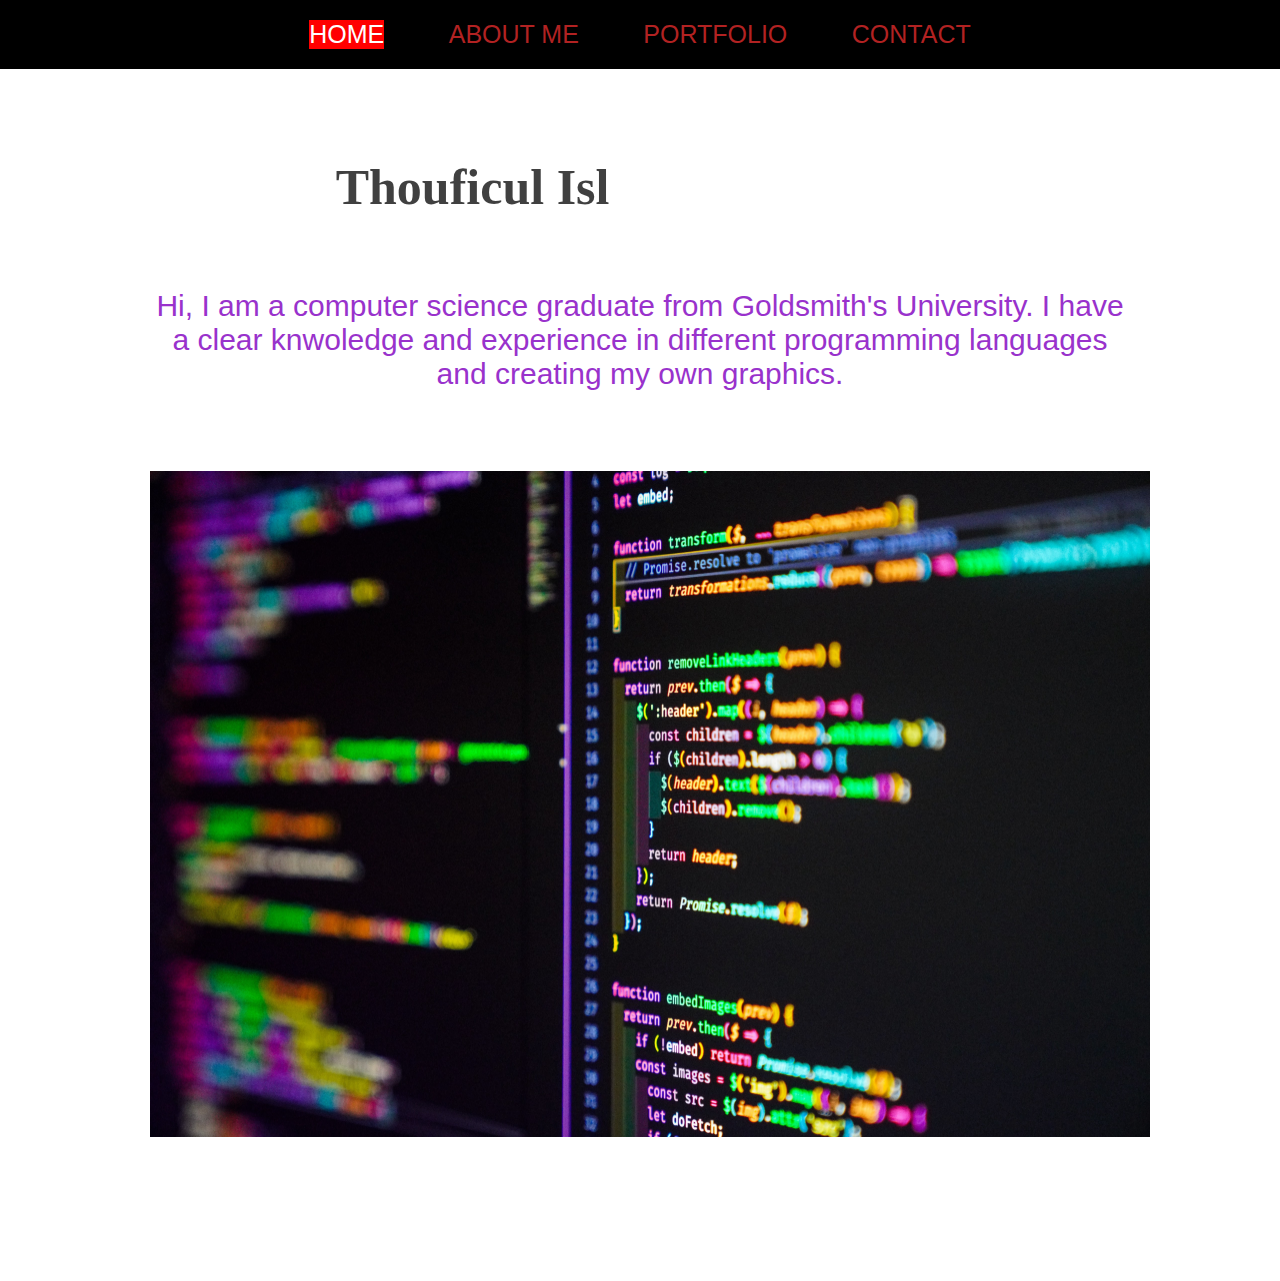
<file: index.html>
<!DOCTYPE html>
<html lang="en">
        <head>
            <title>Home</title>
            <meta charset="utf-8"/>
            <meta name="application-name" content="width=device,initial-scale=1.0">
            <link rel="stylesheet" type="text/css" href="style.css"/>
        </head>
        <body>
        <!--navbar-->
                <div class="container">

                <div id="navbar">
                    <a class="current" href=#>Home</a>
                    <a href="aboutme.html">About me</a>
                    <a href="portfolio.html">Portfolio</a>
                    <a href="contact.html">Contact</a>
                </div>
        <!--title of the page-->
                    <div class="description">
                        <h1 class ="wavey"> Thouficul Islam Chowdhury </h1>
                        <script src="sketch.js"></script>
        <!--text on page-->
                        <p>Hi, I am a computer science graduate from Goldsmith's University. I have a clear knwoledge and experience in different programming languages and creating my own graphics. </p>
        <!--image on page-->
                        <img class="picture" alt="code" src="assets/coding.jpg">
                    </div>
                </div>
        </body>
        
</html>
</file>
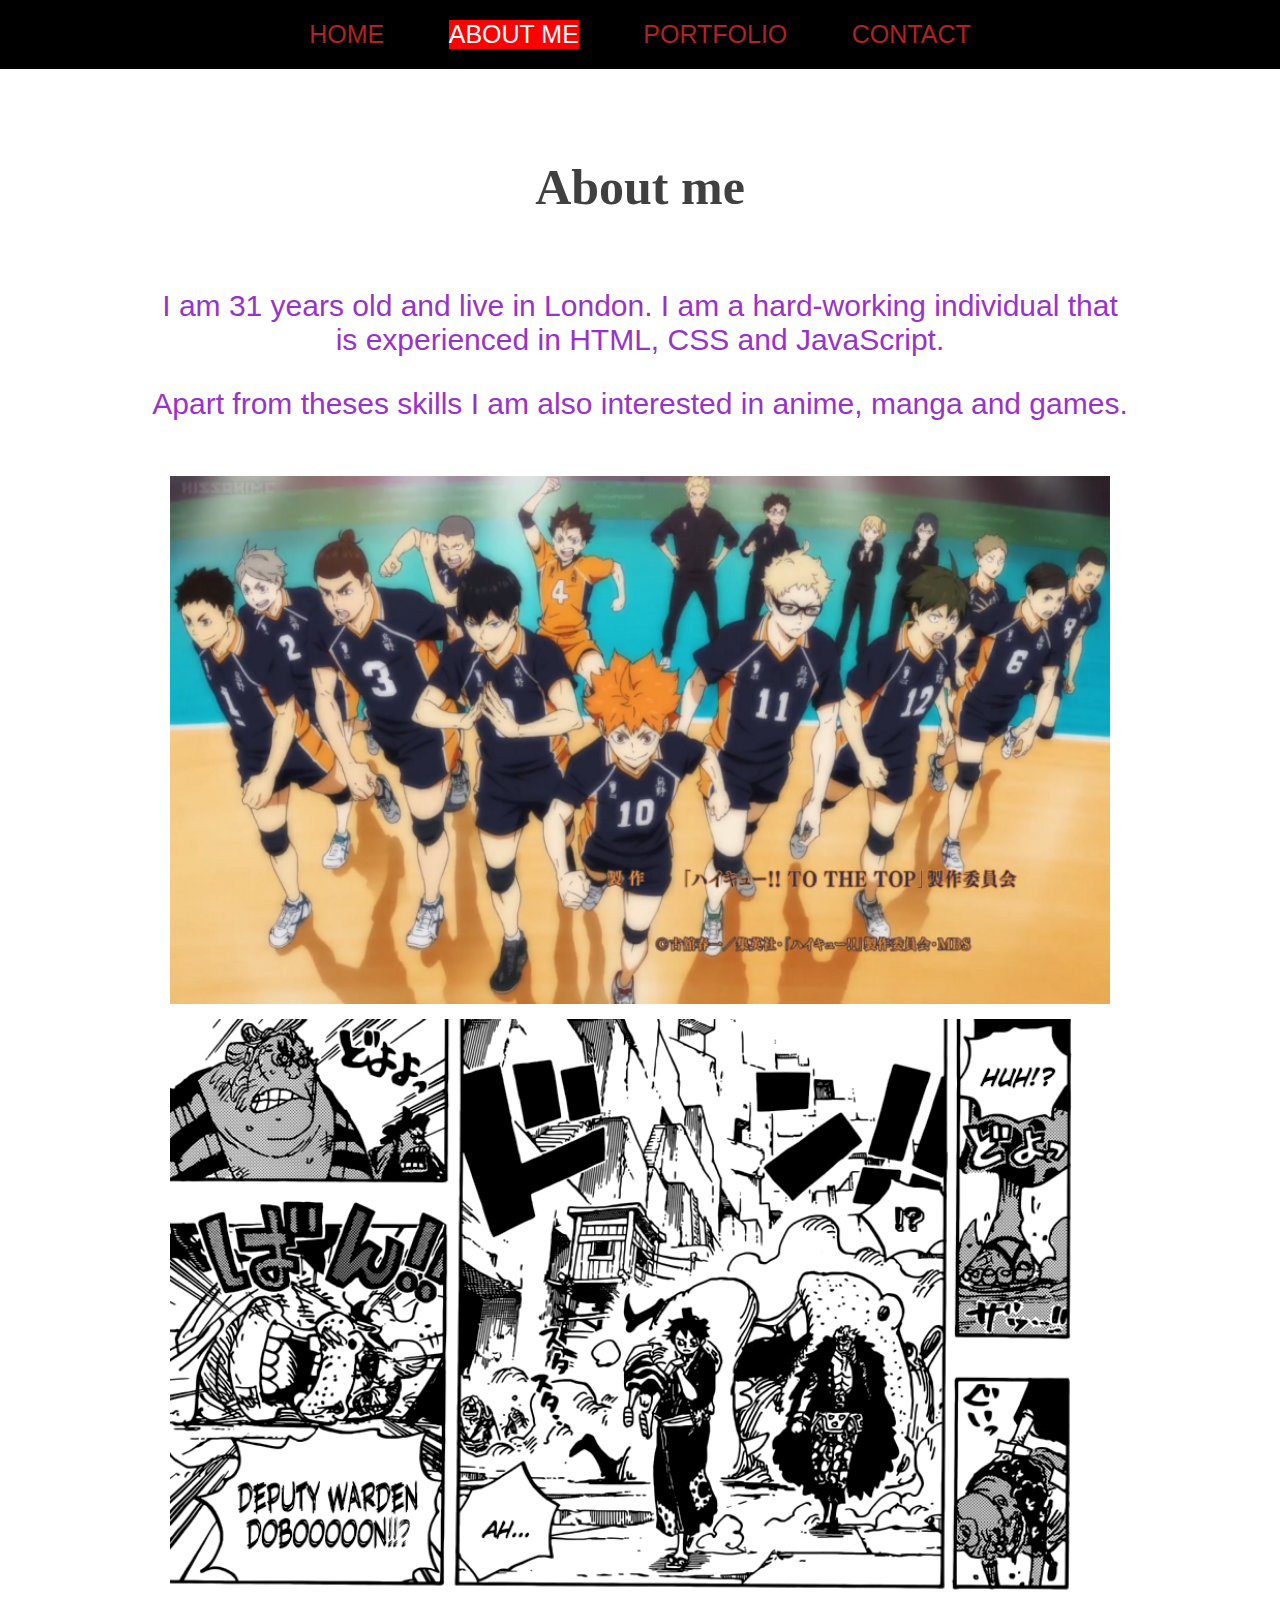
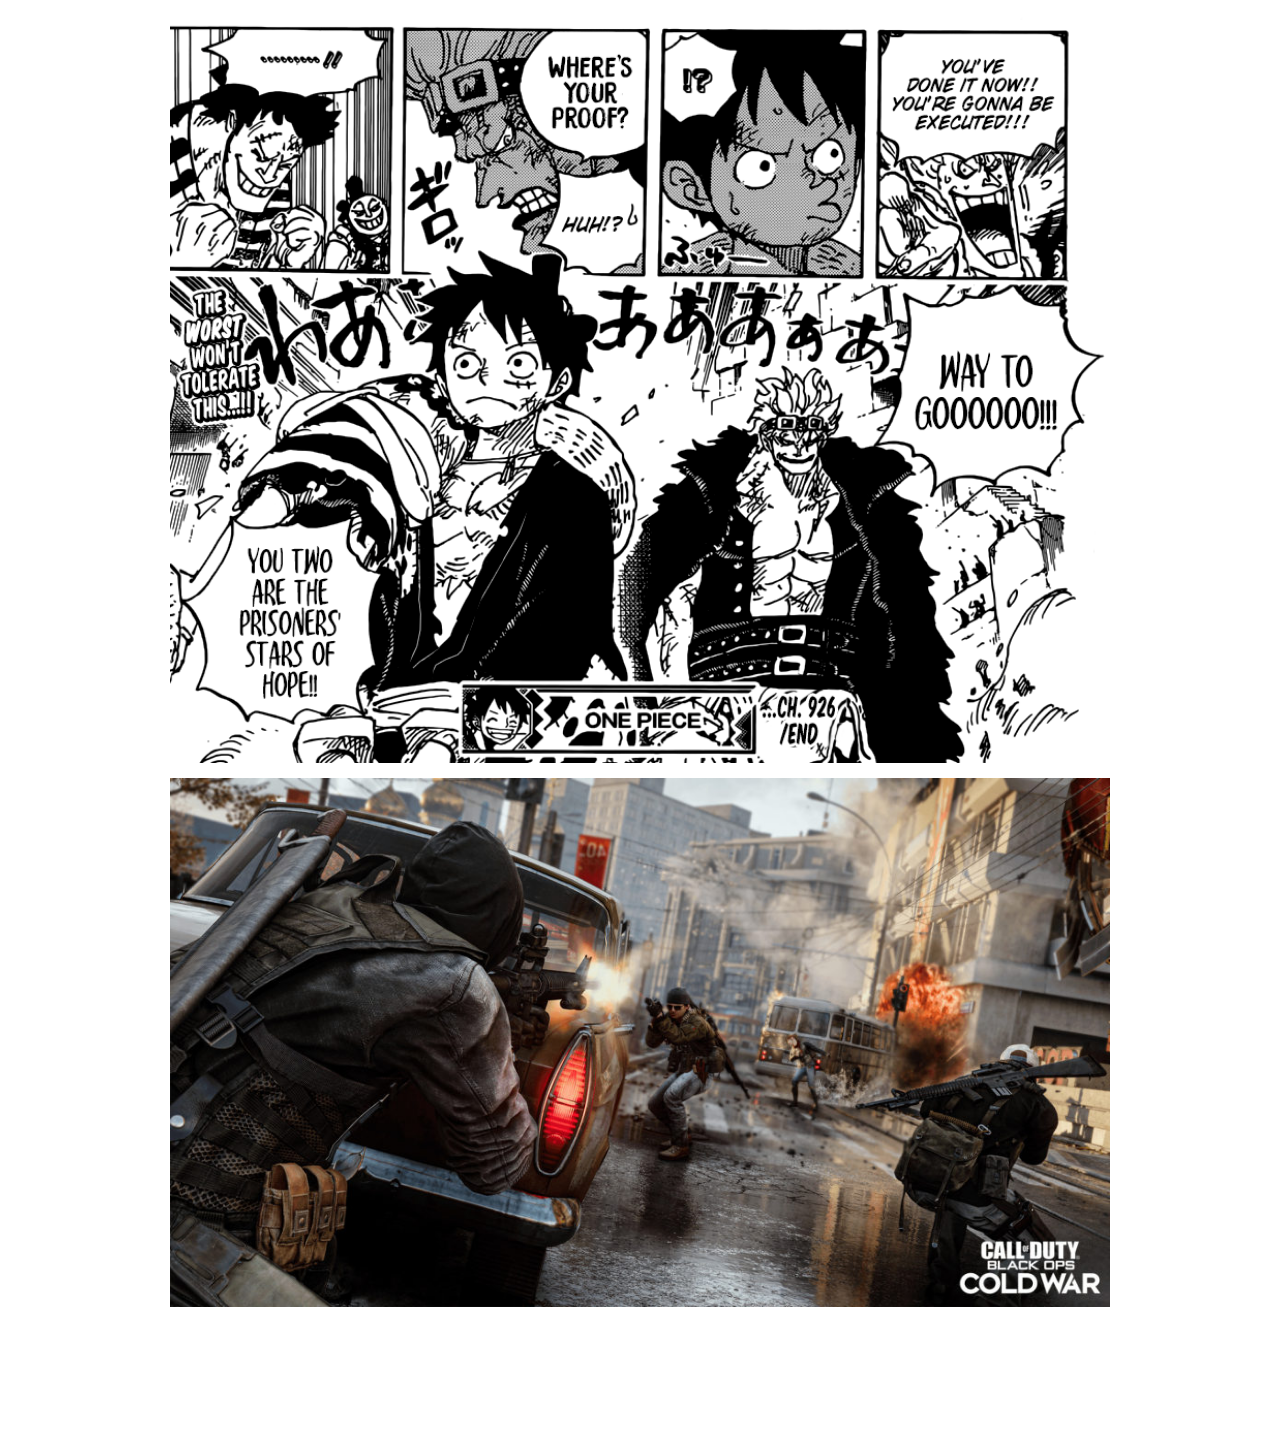
<file: aboutme.html>
<!DOCTYPE html>
<html lang="en">
<head>
    <title>About Me</title>
    <meta charset="utf-8"/>
    <meta name="application-name" content="width=device,initial-scale=1.0">
    <link rel="stylesheet" type="text/css" href="style.css"/>
</head>

    <body>
    <!--navbar-->
            <div class="container">

            <div id="navbar">

                <a href="index.html">Home</a>
                <a class="current" href=#>About me</a>
                <a href="portfolio.html">Portfolio</a>
                <a href="contact.html">Contact</a>

                </div>
    <!--title of the page-->
                <div class="description">
                <h1 class ="wavey"> About me </h1>
                    <script src="sketch.js"></script>
    <!--text on page-->
                    <p> I am 31 years old and live in London. I am a hard-working individual that is experienced in HTML, CSS and JavaScript.</p> 

                    <p> Apart from theses skills I am also interested in anime, manga and games. </p>
    <!--image on page-->
                    <div class="row">
                        <div class="column">
                            <img src="assets/haikyuu.png" alt="anime">
                            <img src="assets/onepiece.png" alt="manga">
                            <img src="assets/COD.jpg" alt="game">
                        </div>

                    </div>

                </div>

            </div>
    </body>
</html>
</file>
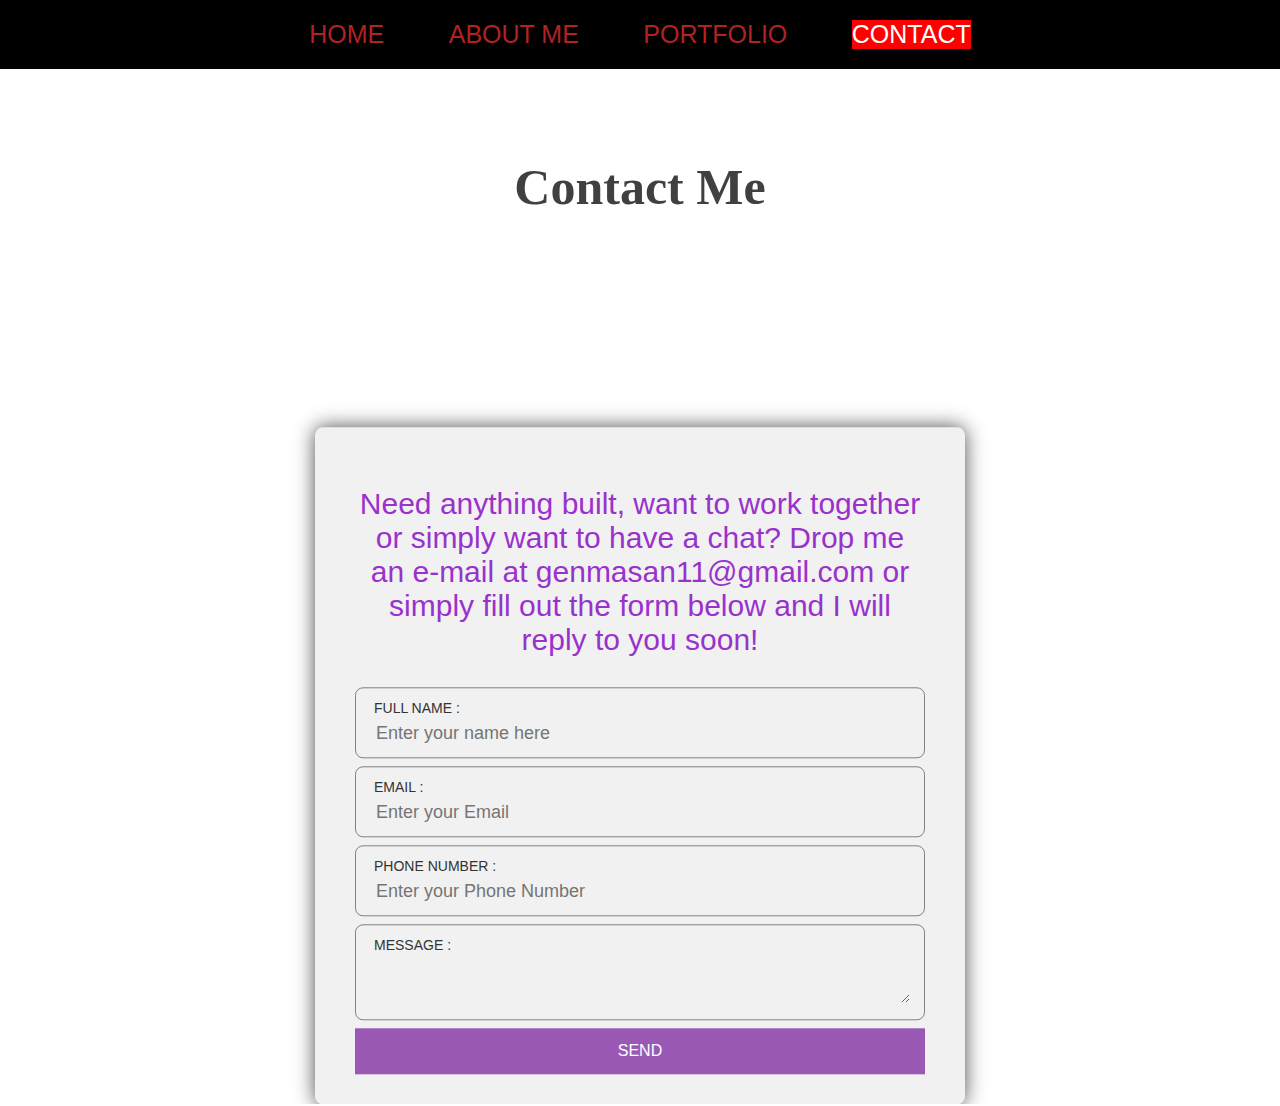
<file: contact.html>
<!DOCTYPE html>
<html lang="en">
<head>
    <title>Contact Me</title>
    <meta charset="utf-8"/>
    <meta name="application-name" content="width=device,initial-scale=1.0">
    <link rel="stylesheet" type="text/css" href="style.css"/>
</head>

<body>
<!--navbar-->
        <div class="container">
        
            <div id="navbar">
            
            <a href="index.html">Home</a>
            <a href="aboutme.html">About me</a>
            <a href="portfolio.html">Portfolio</a>
            <a class="current" href=#>Contact</a>
            
            </div>
<!--title of the page-->
        <div class="description">
                <h1 class ="wavey"> Contact Me </h1>
                <script src="sketch.js"></script>
<!--text on page-->
                
                
                <div class="contact-form">
                    <p>Need anything built, want to work together or simply want to have a chat? Drop me an e-mail at genmasan11@gmail.com or simply fill out the form below and I will reply to you soon!</p>
<!--contact-form text and labels-->
                    <div class="sometext">
                        <label>Full Name  :</label>
                        <input type="text" name=""  value="" placeholder="Enter your name here">
                    </div>
                    <div class="sometext">
                        <label>Email  :</label>
                        <input type="email" name=""  value="" placeholder="Enter your Email">
                    </div>
                    <div class="sometext">
                        <label>Phone Number  :</label>
                        <input type="text" name=""  value="" placeholder="Enter your Phone Number">
                    </div>
                    <div class="sometext">
                        <label>Message  :</label>
                        <textarea></textarea>
                    </div>
                    <a class="sendButton">Send</a>
                </div>
        </div>
            
        </div>
</body>

</html>
</file>
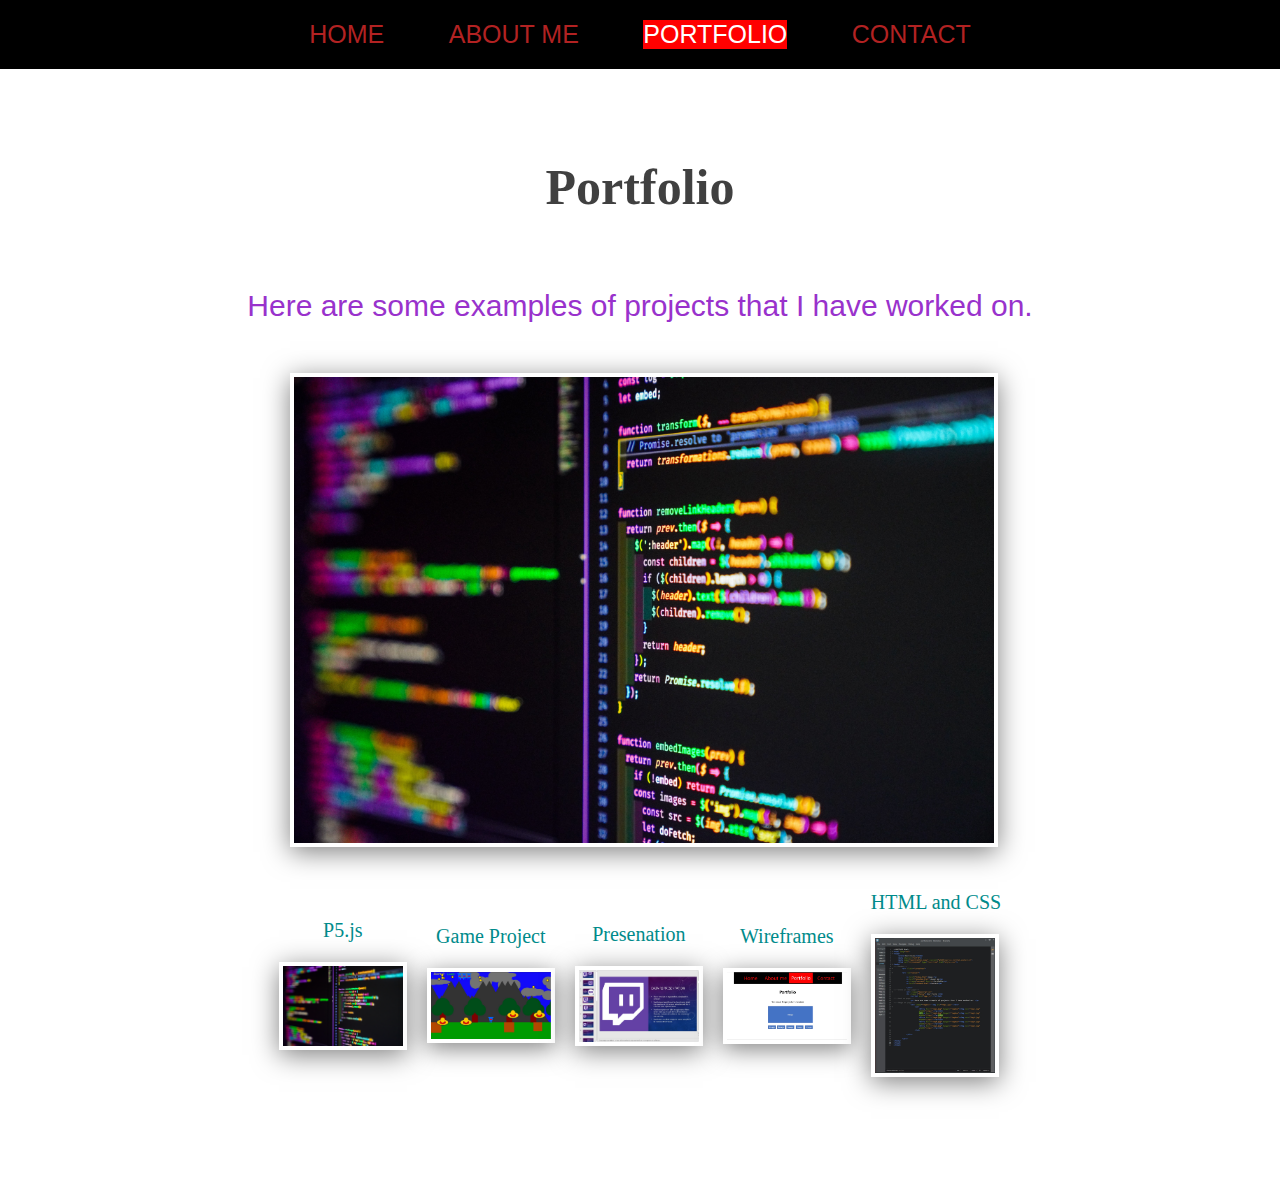
<file: portfolio.html>
<!DOCTYPE html>
<html lang="en">
<head>
    <title>Portfolio</title>
    <meta charset="utf-8"/>
    <meta name="application-name" content="width=device,initial-scale=1.0">
    <link rel="stylesheet" type="text/css" href="style.css"/>
</head>    
<body>
    <!--navbar-->
            <div class="container">

            <div id="navbar">

                <a href="index.html">Home</a>
                <a href="aboutme.html">About me</a>
                <a class="current" href=#>Portfolio</a>
                <a href="contact.html">Contact</a>

                </div>
    <!--title of the page-->
                <div class="description">
                <h1 class ="wavey"> Portfolio </h1>
                    <script src="sketch.js"></script>
    <!--text on page-->
                    <p> Here are some examples of projects that I have worked on. </p>
    <!--image on the window-->
                    <div class="window"><img src="assets/pic1.jpg" alt="crypto"></div>
                        <ul class="pane">
<!--small pictures below the window-->
                        <li><p>P5.js</p><a href="assets/pic1.jpg" target="window"><img src="assets/pic1.jpg" width="120px"></a></li>
                        <li><p>Game Project</p><a href="assets/pic2.jpg" target="window"><img src="assets/pic2.jpg" width="120px"></a></li>
                        <li><p>Presenation</p><a href="assets/pic3.jpg" target="window"><img src="assets/pic3.jpg" width="120px"></a></li>
                        <li><p>Wireframes</p><a href="assets/pic4.jpg" target="window"><img src="assets/pic4.jpg" width="120px"></a></li>
                        <li><p>HTML and CSS</p><a href="assets/pic5.jpg" target="window"><img src="assets/pic5.jpg" width="120px"></a></li>
                        </ul>
<!--code for gallery when image is clicked on from the bottom will be displayed-->
                    <script src="https://code.jquery.com/jquery-2.2.4.js"></script>
                    <script type="text/javascript">
                        $(document).ready(function(){
                            $('.pane a').click(function(e){
                                e.preventDefault();
                                    $('.window img').attr("src", $(this).attr("href"));
                            })
                        })
                    </script>
                </div>

            </div>
</body>
</html>
</file>
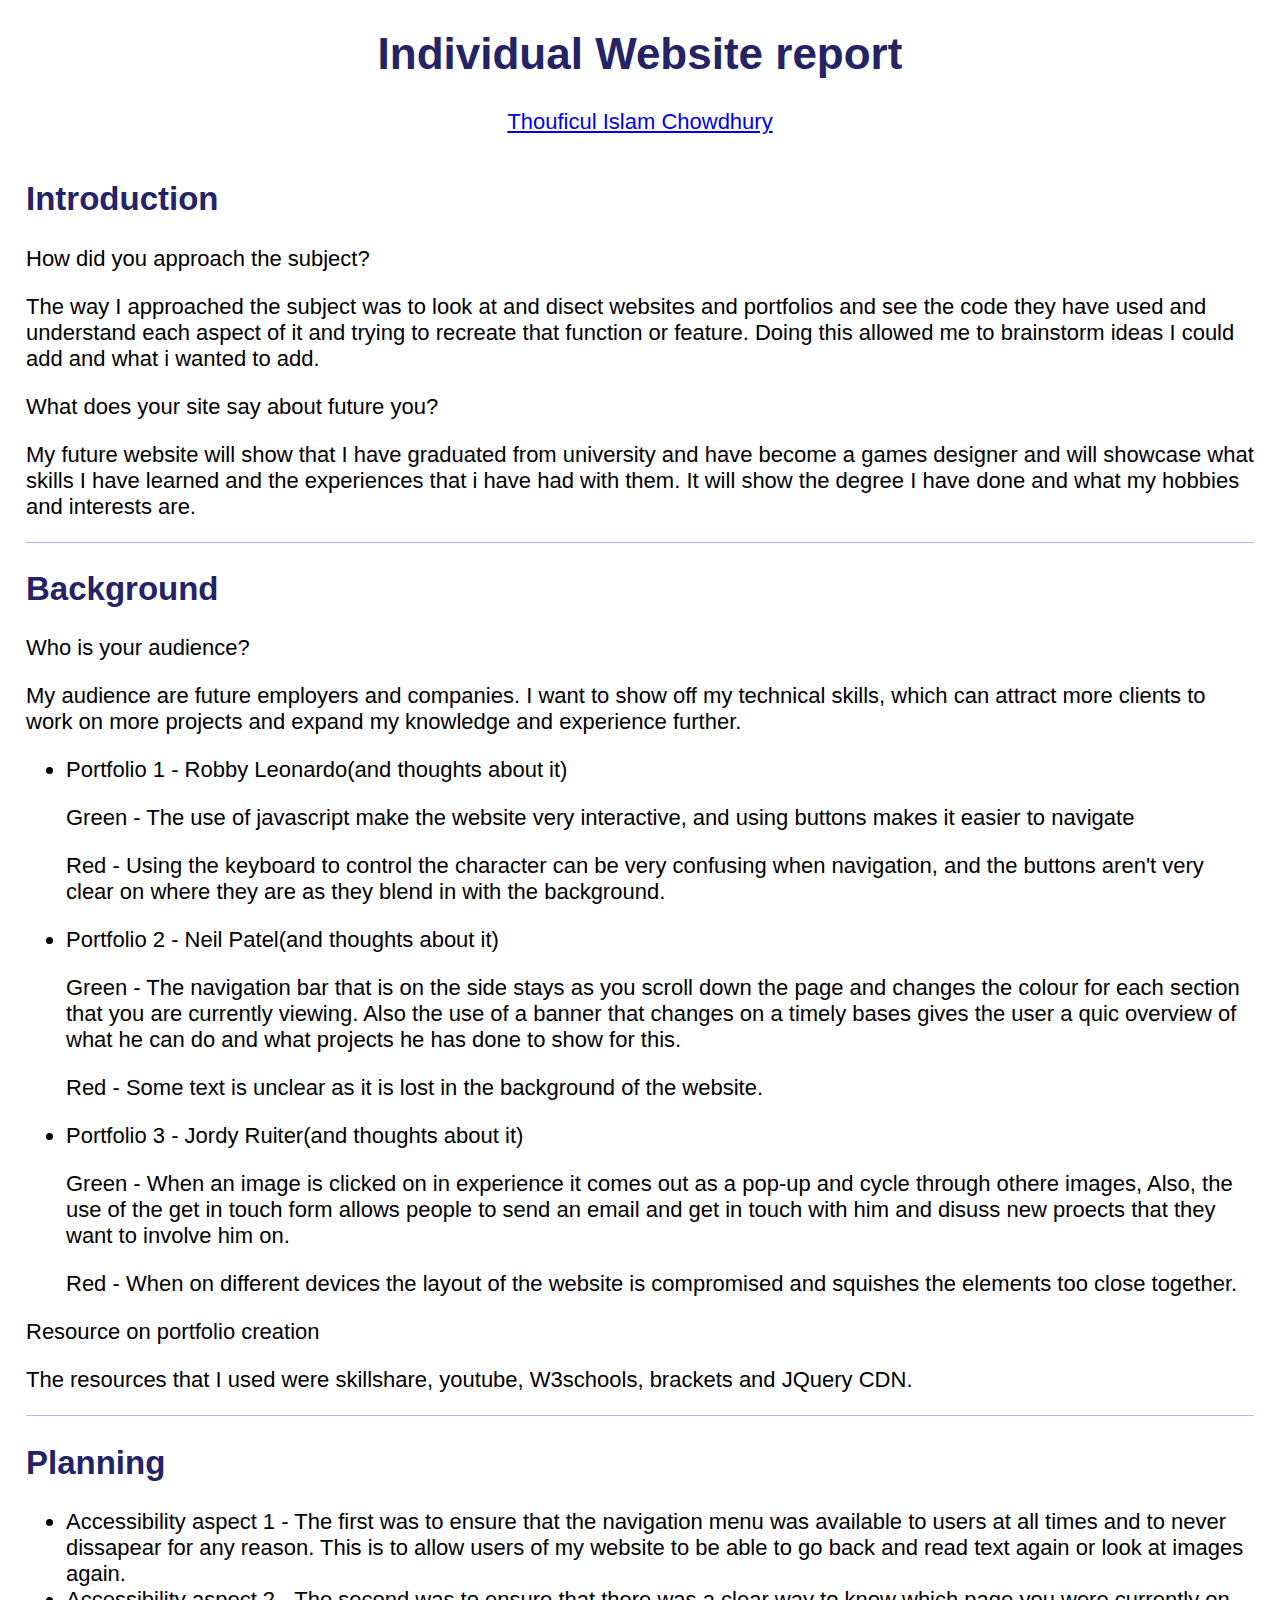
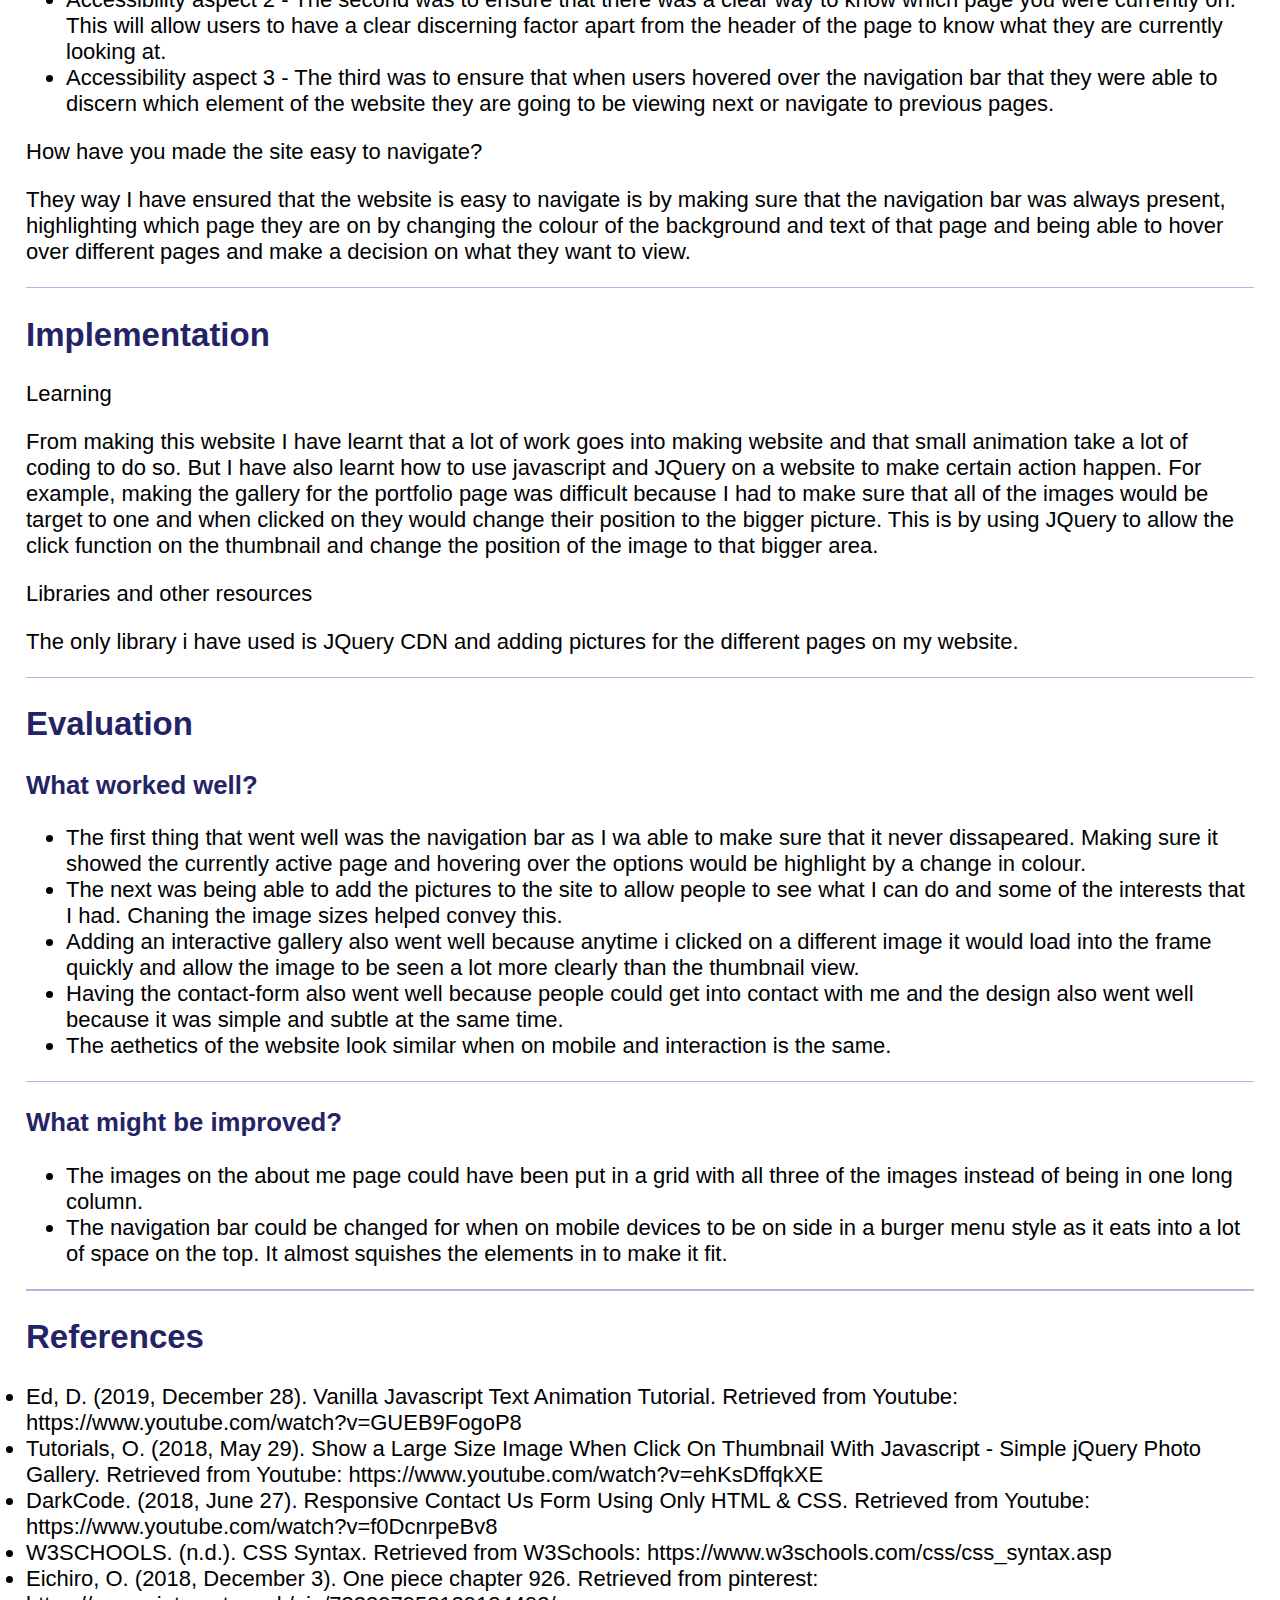
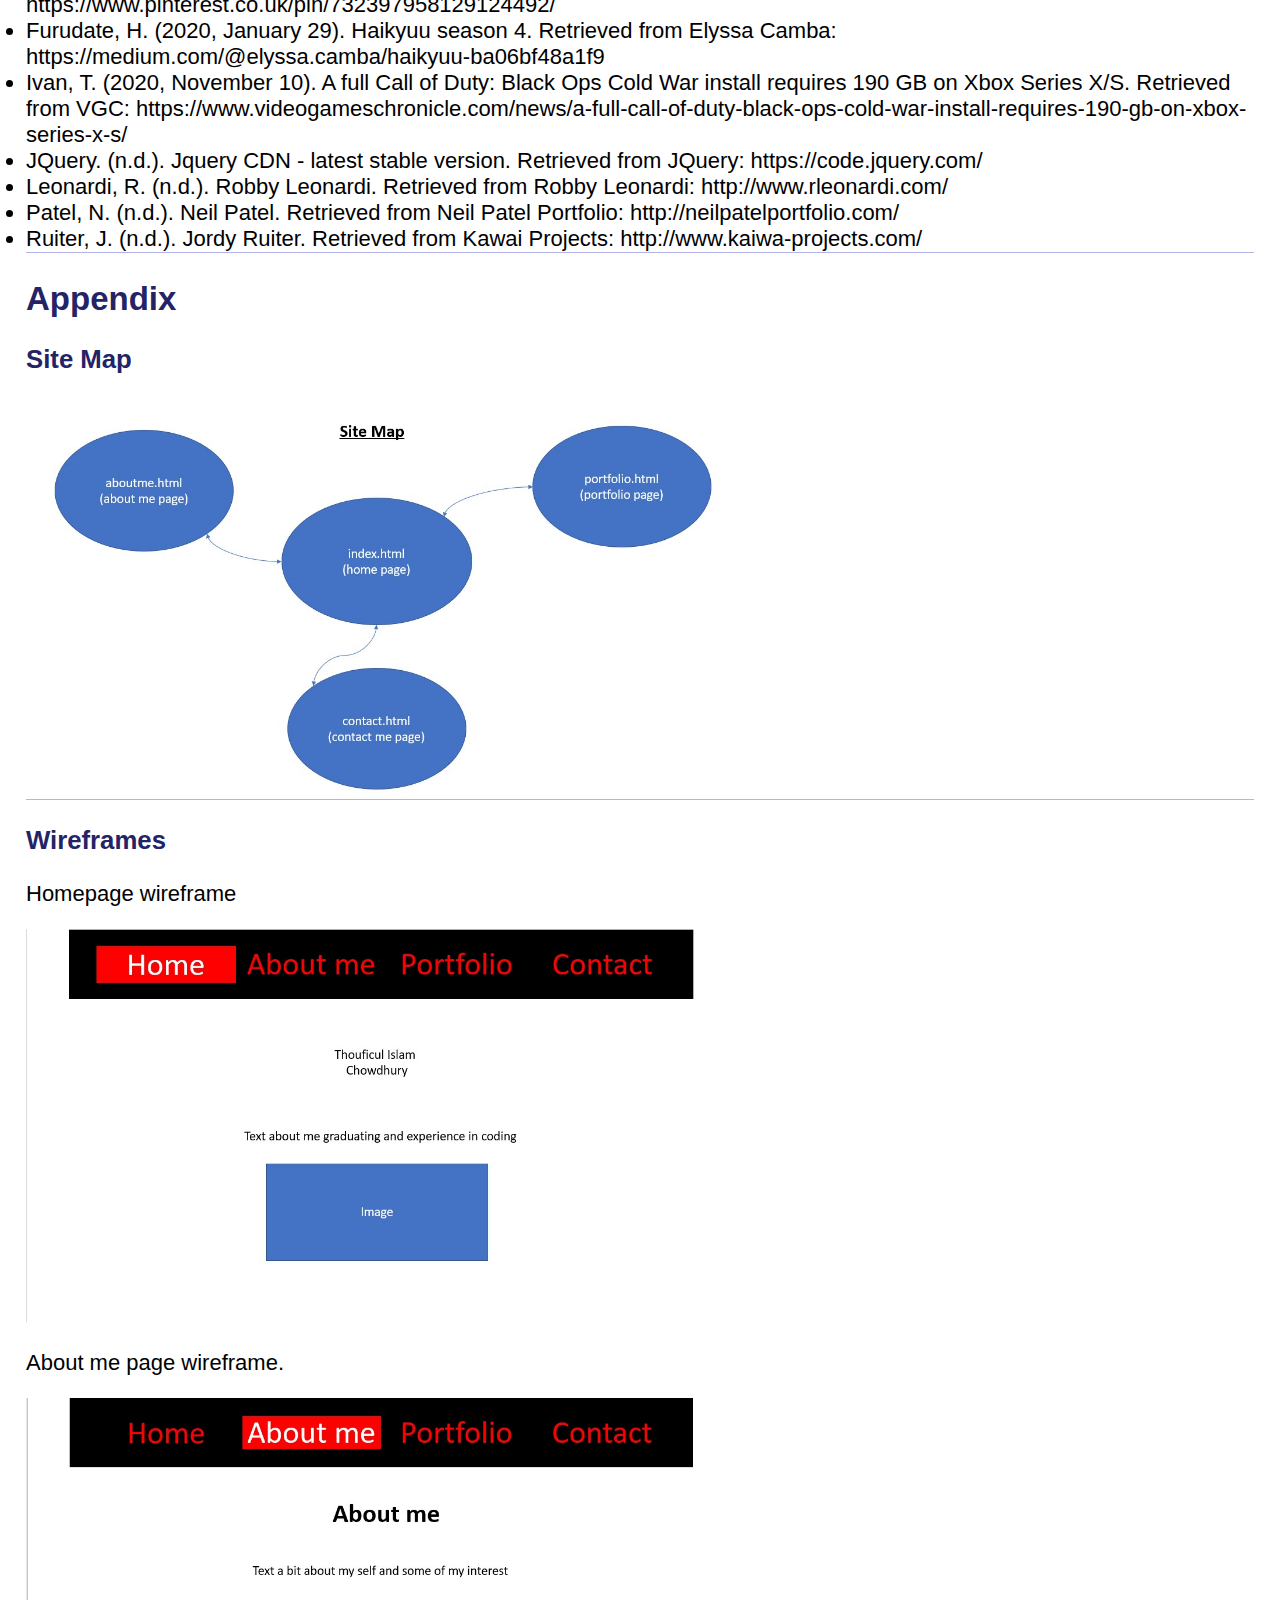
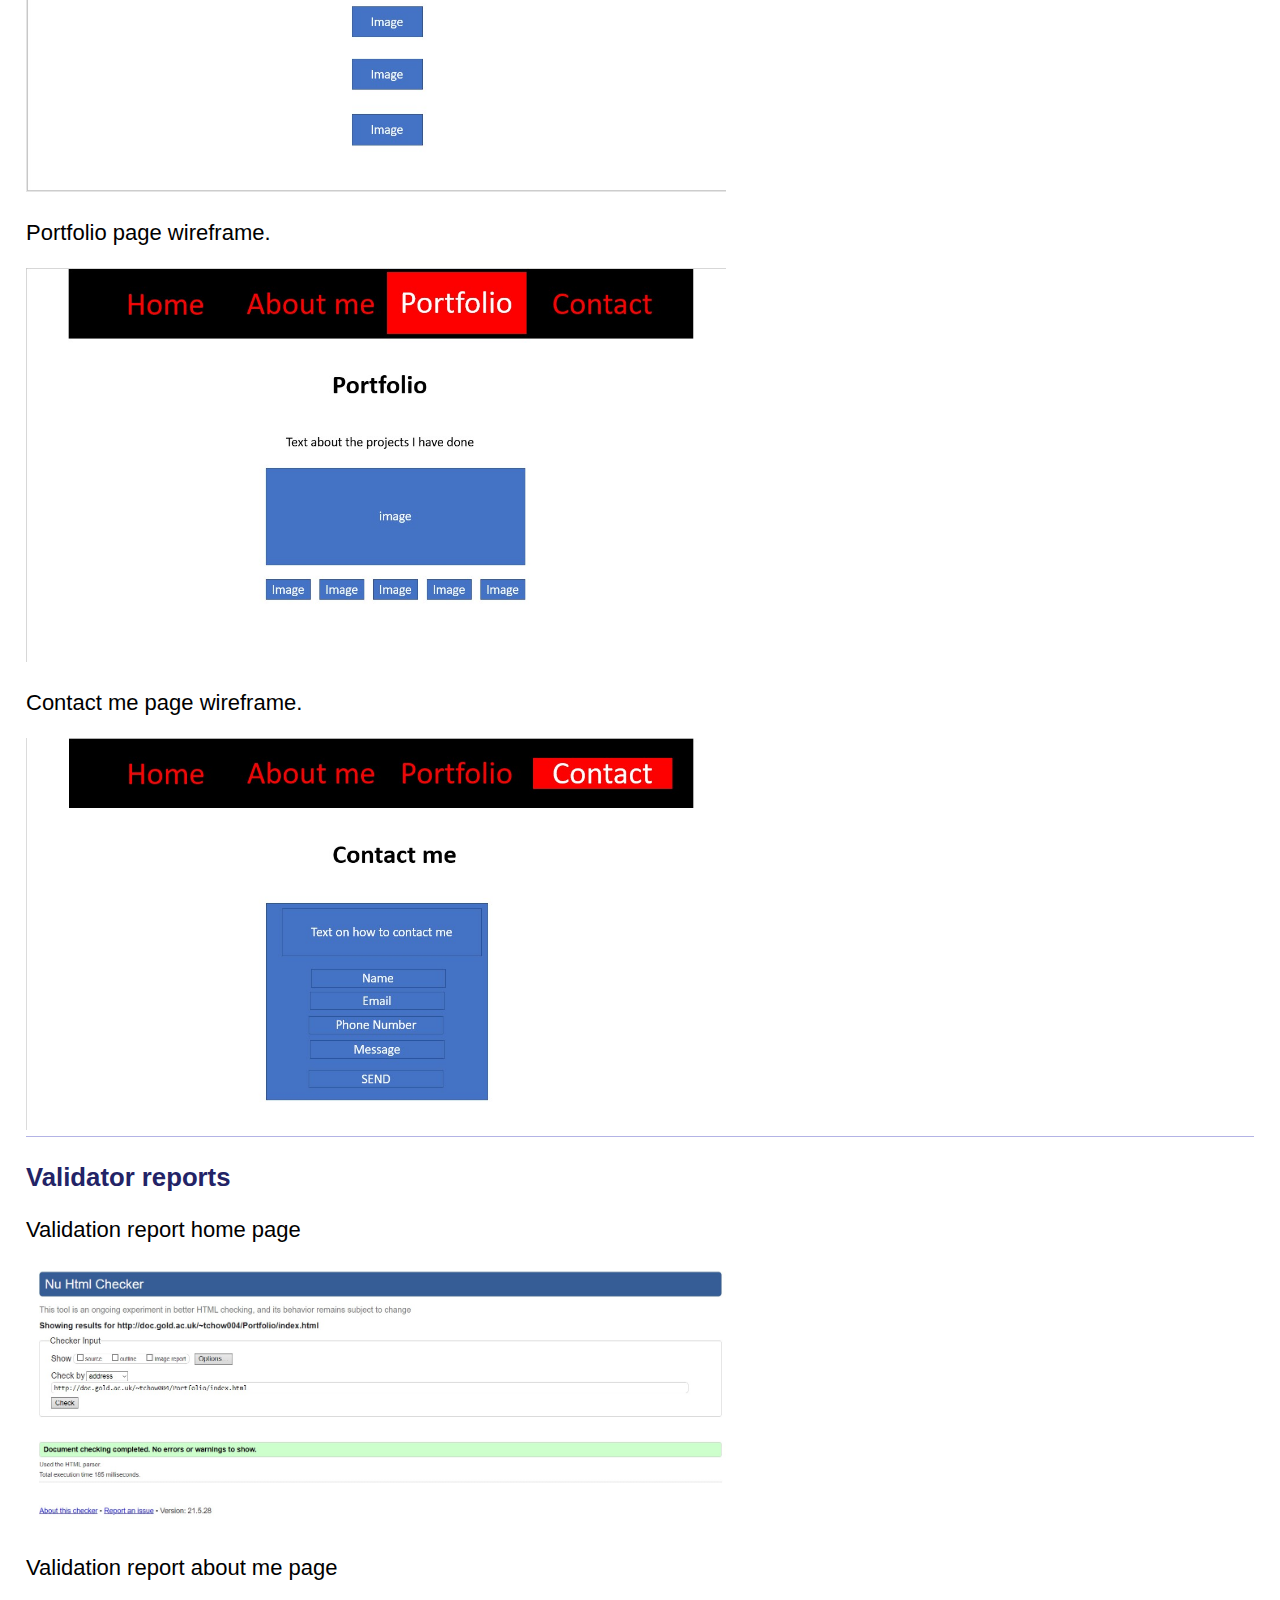
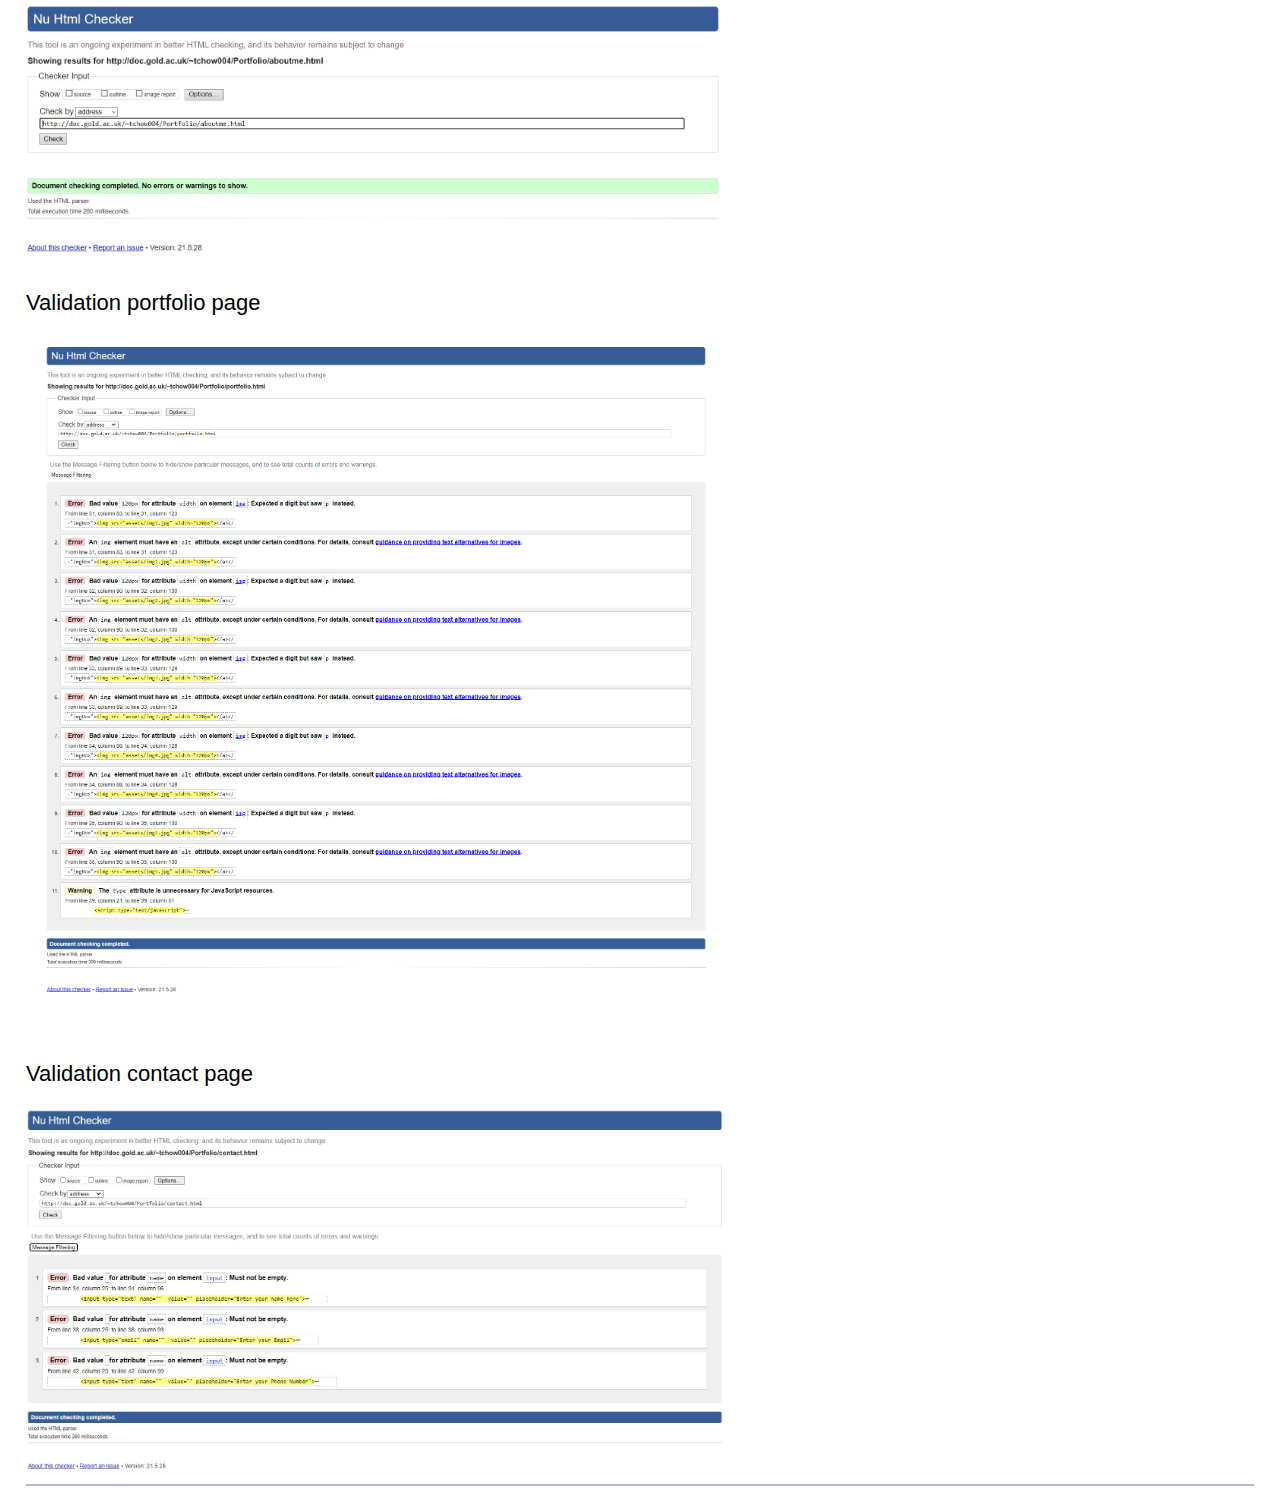
<file: report.html>
<!DOCTYPE html>
<html lang="en">
  <head>
    <meta charset="utf-8" />
    <title>Report</title>
    <style>
      h1, #name {
        text-align: center;
      }
      h1, h2, h3 {
        color: #232366;
      }
      body {
        font-family: "Gill Sans", Helvetica, Arial, sans-serif;
        font-size: 22px;
      }
      main {
        padding: 18px;
      }
      section {
        border-bottom: 1px solid #B3B3E5;
      }
    </style>
  </head>
  <body>
    <header>
      <h1>Individual Website report</h1>
      <div id="name">
          <a href="index.html">Thouficul Islam Chowdhury</a>
        </div>
    </header>
    <main>
      <section>
        <h2>Introduction</h2>
        <p>How did you approach the subject?</p> 
        <p>The way I approached the subject was to look at and disect websites and portfolios and see the code they have used and understand each aspect of it and trying to recreate that function or feature. Doing this allowed me to brainstorm ideas I could add and what i wanted to add. </p>
        <p>What does your site say about future you?</p>
        <p>My future website will show that I have graduated from university and have become a games designer and will showcase what skills I have learned and the experiences that i have had with them. It will show the degree I have done and what my hobbies and interests are.</p>
      </section>
      <section>
        <h2>Background</h2>
        <p>Who is your audience?</p>
        <p>My audience are future employers and companies. I want to show off my technical skills, which can attract more clients to work on more projects and expand my knowledge and experience further.</p>
        <ul>
          <li>Portfolio 1  - Robby Leonardo(and thoughts about it)</li>
            <p>Green - The use of javascript make the website very interactive, and using buttons makes it easier to navigate</p>
            <p>Red - Using the keyboard to control the character can be very confusing when navigation, and the buttons aren't very clear on where they are as they blend in with the background.</p>
          <li>Portfolio 2 - Neil Patel(and thoughts about it)</li>
            <p>Green - The navigation bar that is on the side stays as you scroll down the page and changes the colour for each section that you are currently viewing. Also the use of a banner that changes on a timely bases gives the user a quic overview of what he can do and what projects he has done to show for this.</p>
            <p>Red - Some text is unclear as it is lost in the background of the website.</p>
          <li>Portfolio 3 - Jordy Ruiter(and thoughts about it)</li>
            <p>Green - When an image is clicked on in experience it comes out as a pop-up and cycle through othere images, Also, the use of the get in touch form allows people to send an email and get in touch with him and disuss new proects that they want to involve him on.</p>
            <p>Red - When on different devices the layout of the website is compromised and squishes the elements too close together.</p>
        </ul>
        <p>Resource on portfolio creation</p>
        <p>The resources that I used were skillshare, youtube, W3schools, brackets and JQuery CDN. </p>
      </section>
      <section>
        <h2>Planning</h2>
        <ul>
          <li>Accessibility aspect 1 - The first was to ensure that the navigation menu was available to users at all times and to never dissapear for any reason. This is to allow users of my website to be able to go back and read text again or look at images again.</li>
            
          <li>Accessibility aspect 2 - The second was to ensure that there was a clear way to know which page you were currently on. This will allow users to have a clear discerning factor apart from the header of the page to know what they are currently looking at. </li>
            
          <li>Accessibility aspect 3 - The third was to ensure that when users hovered over the navigation bar that they were able to discern which element of the website they are going to be viewing next or navigate to previous pages.</li>
        </ul>
        <p>How have you made the site easy to navigate?</p>
        <p>They way I have ensured that the website is easy to navigate is by making sure that the navigation bar was always present, highlighting which page they are on by changing the colour of the background and text of that page and being able to hover over different pages and make a decision on what they want to view.</p>
      </section>
      <section>
        <h2>Implementation</h2>
        <p>Learning</p>
        <p> From making this website I have learnt that a lot of work goes into making website and that small animation take a lot of coding to do so. But I have also learnt how to use javascript and JQuery on a website to make certain action happen. For example, making the gallery for the portfolio page was difficult because I had to make sure that all of the images would be target to one and when clicked on they would change their position to the bigger picture. This is by using JQuery to allow the click function on the thumbnail and change the position of the image to that bigger area. </p>
        <p>Libraries and other resources</p>
        <p>The only library i have used is JQuery CDN and adding pictures for the different pages on my website.</p>
      </section>
      <section>
        <h2>Evaluation</h2>
        <section>
          <h3>What worked well?</h3>
            <ul>
                <li>The first thing that went well was the navigation bar as I wa able to make sure that it never dissapeared. Making sure it showed the currently active page and hovering over the options would be highlight by a change in colour.</li>
                <li> The next was being able to add the pictures to the site to allow people to see what I can do and some of the interests that I had. Chaning the image sizes helped convey this.</li>
                <li>Adding an interactive gallery also went well because anytime i clicked on a different image it would load into the frame quickly and allow the image to be seen a lot more clearly than the thumbnail view.</li>
                <li>Having the contact-form also went well because people could get into contact with me and the design also went well because it was simple and subtle at the same time.</li>
                <li>The aethetics of the website look similar when on mobile and interaction is the same.</li>
          </ul>
        </section>
        <section>
          <h3>What might be improved?</h3>
          <ul>
              <li>The images on the about me page could have been put in a grid with all three of the images instead of being in one long column.</li>
              <li>The navigation bar could be changed for when on mobile devices to be on side in a burger menu style as it eats into a lot of space on the top. It almost squishes the elements in to make it fit.</li>
          </ul>
        </section>
      </section>
      <section>
        <h2>References</h2>
          <li>Ed, D. (2019, December 28). Vanilla Javascript Text Animation Tutorial. Retrieved from Youtube: https://www.youtube.com/watch?v=GUEB9FogoP8</li>
          <li>Tutorials, O. (2018, May 29). Show a Large Size Image When Click On Thumbnail With Javascript - Simple jQuery Photo Gallery. Retrieved from Youtube: https://www.youtube.com/watch?v=ehKsDffqkXE</li>
          <li>DarkCode. (2018, June 27). Responsive Contact Us Form Using Only HTML & CSS. Retrieved from Youtube: https://www.youtube.com/watch?v=f0DcnrpeBv8</li>
          <li>W3SCHOOLS. (n.d.). CSS Syntax. Retrieved from W3Schools: https://www.w3schools.com/css/css_syntax.asp</li>
          <li>Eichiro, O. (2018, December 3). One piece chapter 926. Retrieved from pinterest: https://www.pinterest.co.uk/pin/732397958129124492/</li>
          <li>Furudate, H. (2020, January 29). Haikyuu season 4. Retrieved from Elyssa Camba: https://medium.com/@elyssa.camba/haikyuu-ba06bf48a1f9</li>
          <li>Ivan, T. (2020, November 10). A full Call of Duty: Black Ops Cold War install requires 190 GB on Xbox Series X/S. Retrieved from VGC: https://www.videogameschronicle.com/news/a-full-call-of-duty-black-ops-cold-war-install-requires-190-gb-on-xbox-series-x-s/</li>
          <li>JQuery. (n.d.). Jquery CDN - latest stable version. Retrieved from JQuery: https://code.jquery.com/</li>
          <li>Leonardi, R. (n.d.). Robby Leonardi. Retrieved from Robby Leonardi: http://www.rleonardi.com/</li>
          <li>Patel, N. (n.d.). Neil Patel. Retrieved from Neil Patel Portfolio: http://neilpatelportfolio.com/</li>
          <li>Ruiter, J. (n.d.). Jordy Ruiter. Retrieved from Kawai Projects: http://www.kaiwa-projects.com/</li>
      </section>
      <section>
        <h2>Appendix</h2>
        <section>
          <h3>Site Map</h3>
            <img src="sitemap/sitemap.jpg" alt="sitemap" width="700px">
        </section>
        <section>
          <h3>Wireframes</h3>
            <p>Homepage wireframe</p>
            <img src="wireframes/wireframehome.jpg" alt="homepage" width="700px">
            <p> About me page wireframe.</p>
            <img src="wireframes/wireframeaboutme.jpg" alt="aboutme" width="700px">
            <p>Portfolio page wireframe.</p>
            <img src="wireframes/wireframeportfolio.jpg" alt="portfolio" width="700px">
            <p>Contact me page wireframe.</p>
            <img src="wireframes/wireframecontact.jpg" alt="contact me" width="700px">
        </section>
        <section>
          <h3>Validator reports</h3>
            <p>Validation report home page</p>
            <img src="validation/Validation of index.jpg" alt="homepage" width="700px">
            <p>Validation report about me page</p>
            <img src="validation/validation of aboutme.jpg" alt="aboutme" width="700px">
            <p>Validation portfolio page</p>
            <img src="validation/validation of portfolio.png" alt="portfolio" width="700px">
            <p>Validation contact page</p>
            <img src="validation/validation of contact.jpg" alt="contact" width="700px">
        </section>
      </section>
    </main>
  </body>
</html>
</file>
<file: style.css>
/*<!DOCTYPE css>*/
/*body fonts*/

body {
  margin: 0;
  padding: 0;
  font-family: sans-serif, monospace;
}

.picture {
  width: 1000px;
  margin: 50px auto 20px;
}
/*Gallery box*/

.window {
  width: 700px;
  margin: 50px auto 20px;
}
.window img {
  width: 100%;
  border: 4px solid #fff;
  box-shadow: 0 5px 25px rgba(0, 0, 0, 0.5);
}

/*navbar Background*/

#navbar {
  background-color: black;
  position: fixed;
  top: 0;
  width: 100%;
  text-align: center;
  transition: top 0.8s;
}

/*navbar text decoration*/

#navbar a {
  float: centre;
  display: inline-block;
  color: firebrick;
  text-decoration: none;
  margin: 20px 30px;
  font-size: 25px;
  text-transform: uppercase;
}

/*When hovering over the nav bar*/

#navbar a:hover {
  background-color: #ddd;
  font-family: cursive;
  color: red;
}

/*When current page is active*/

#navbar .current {
  background-color: red;
  color: white;
}

/*title of home page*/
h1 {
  font-family: fantasy;
  box-sizing: border-box;
  font-weight: bold;
  text-align: center;
  font-size: 50px;
  line-height: 15vh;
}

/*Animation*/
span {
  opacity: 0;
  transition: all 2s ease;
  transform: translateY(50px);
  display: center;
}
span.fade {
  opacity: 0.75;
  transform: translateY(50px);
}

.description {
  margin: 120px 150px;
  text-align: justify;
}

/*image size*/
.pane {
  width: 100%;
  margin-top: 40px;
}

/*grid of pictures*/

.row {
  display: flex;
  flex-wrap: wrap;
  padding: 10px 20px;
}

.column img {
  margin-top: 15px;
  vertical-align: middle;
  width: 100%;
}

/*text colour*/
p {
  text-align: center;
  color: darkorchid;
  font-size: 30px;
}

/*image gallery*/
ul.pane {
  margin: 0 auto;
  padding: 0;
  display: flex;
  align-items: center;
  justify-content: center;
}

ul.pane li {
  list-style: none;
  margin: 0 10px;
}

ul.pane li img {
  border: 4px solid #fff;
  box-shadow: 0 5px 25px rgba(0, 0, 0, 0.5);
}

/*text underneath each small image*/
ul.pane p {
  text-align: center;
  font-family: serif;
  color: darkcyan;
  font-size: 20px;
}

/*contact form*/
.contact-form {
  width: 85%;
  max-width: 650px;
  background: #f1f1f1;
  position: absolute;
  top: 55%;
  left: 50%;
  transform: translate(-50%, -10%);
  padding: 30px 40px;
  box-sizing: border-box;
  border-radius: 8px;
  text-align: center;
  box-shadow: 0 0 20px #000000b3;
  font-family: "Montserrat", sans-serif;
}

.sometext {
  border: 1px solid gray;
  margin: 8px 0;
  padding: 12px 18px;
  border-radius: 8px;
}

.sometext label {
  display: block;
  text-align: left;
  color: #333;
  text-transform: uppercase;
  font-size: 14px;
}

.sometext input,
.sometext textarea {
  width: 100%;
  border: none;
  background: none;
  outline: none;
  font-size: 18px;
  margin-top: 6px;
}

/*send button*/
.sendButton {
  display: block;
  background: #9b59b6;
  padding: 14px 0;
  color: white;
  text-transform: uppercase;
  cursor: pointer;
  margin-top: 8px;
  width: 100%;
}
</file>
